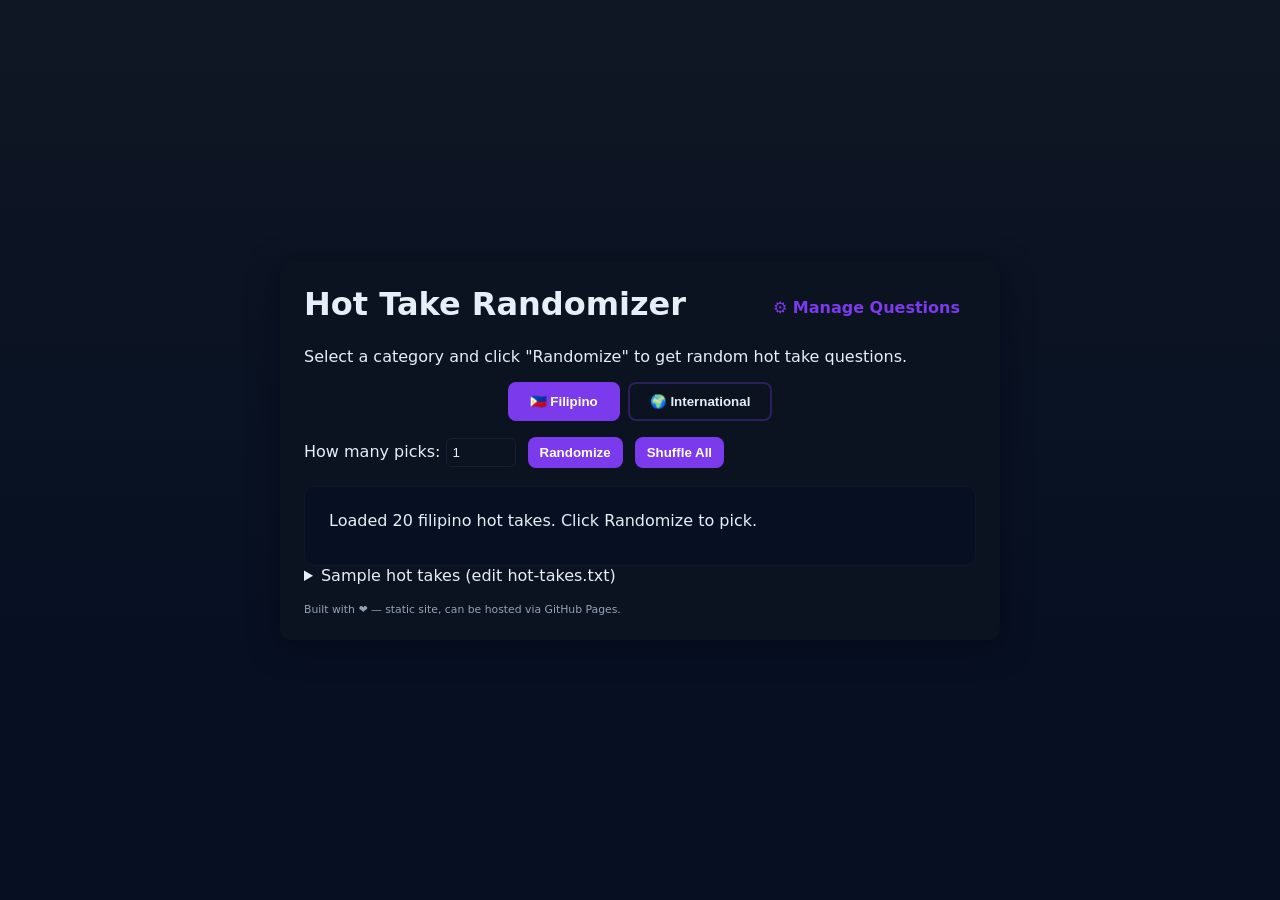
<file: index.html>
<!doctype html>
<html lang="en">
<head>
  <meta charset="utf-8" />
  <meta name="viewport" content="width=device-width,initial-scale=1" />
  <title>Hot Take Randomizer</title>
  <link rel="stylesheet" href="style.css" />
</head>
<body>
  <main>
    <div class="header-nav">
      <h1>Hot Take Randomizer</h1>
      <a href="manage.html" class="nav-link">⚙️ Manage Questions</a>
    </div>
    <p>Select a category and click "Randomize" to get random hot take questions.</p>

    <div class="category-selector">
      <button class="category-btn active" data-category="filipino">🇵🇭 Filipino</button>
      <button class="category-btn" data-category="international">🌍 International</button>
    </div>

    <div class="controls">
      <label>
        How many picks:
        <input id="count" type="number" min="1" value="1" />
      </label>
      <button id="randomize">Randomize</button>
      <button id="shuffleAll">Shuffle All</button>
    </div>

    <section id="output" aria-live="polite"></section>

    <details>
      <summary>Sample hot takes (edit hot-takes.txt)</summary>
      <pre id="samplePreview"></pre>
    </details>

    <footer>
      <small>Built with ❤️ — static site, can be hosted via GitHub Pages.</small>
    </footer>
  </main>

  <script src="script.js"></script>
</body>
</html>
</file>
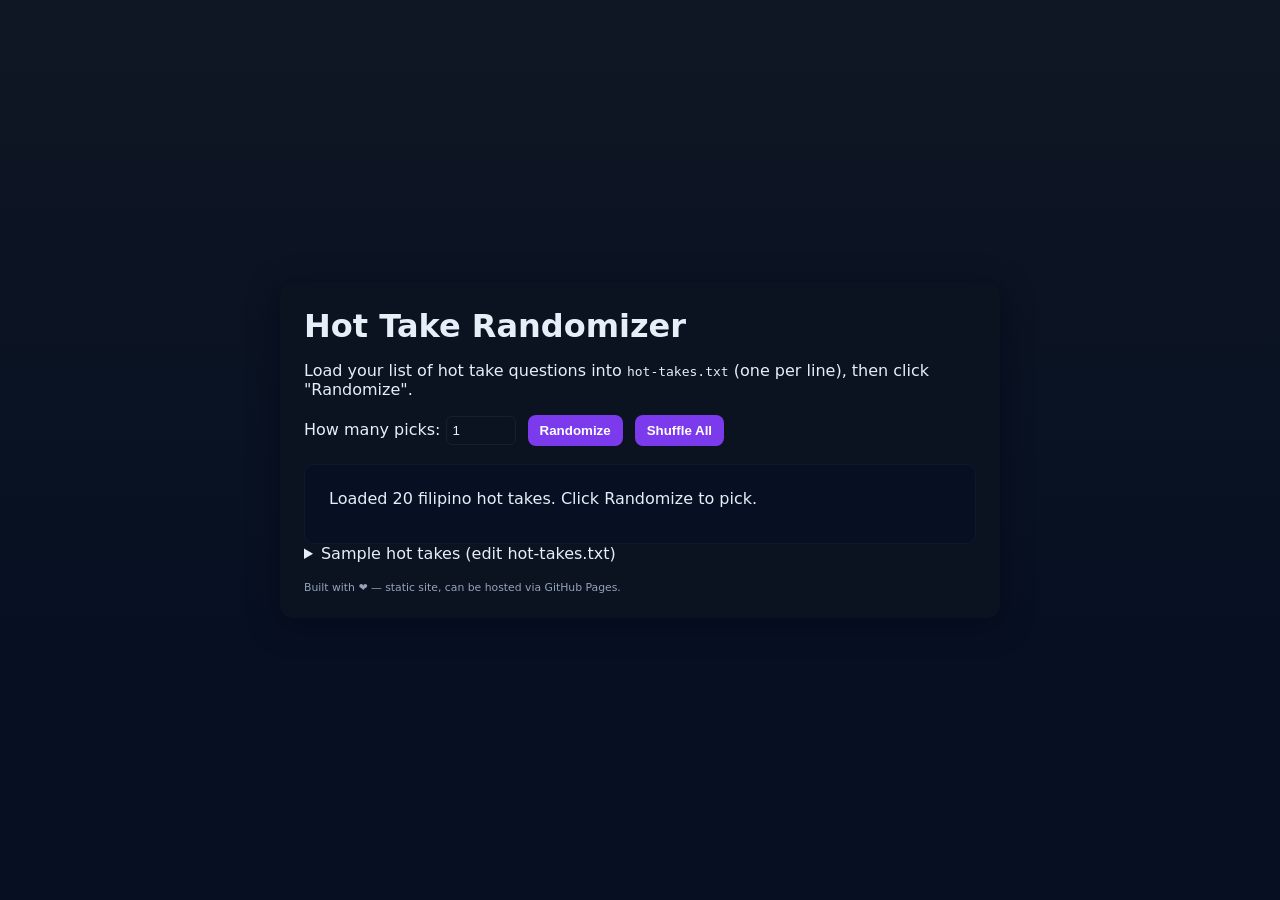
<file: index_Version3.html>
<!doctype html>
<html lang="en">
<head>
  <meta charset="utf-8" />
  <meta name="viewport" content="width=device-width,initial-scale=1" />
  <title>Hot Take Randomizer</title>
  <link rel="stylesheet" href="style.css" />
</head>
<body>
  <main>
    <h1>Hot Take Randomizer</h1>
    <p>Load your list of hot take questions into <code>hot-takes.txt</code> (one per line), then click "Randomize".</p>

    <div class="controls">
      <label>
        How many picks:
        <input id="count" type="number" min="1" value="1" />
      </label>
      <button id="randomize">Randomize</button>
      <button id="shuffleAll">Shuffle All</button>
    </div>

    <section id="output" aria-live="polite"></section>

    <details>
      <summary>Sample hot takes (edit hot-takes.txt)</summary>
      <pre id="samplePreview"></pre>
    </details>

    <footer>
      <small>Built with ❤️ — static site, can be hosted via GitHub Pages.</small>
    </footer>
  </main>

  <script src="script.js"></script>
</body>
</html>
</file>
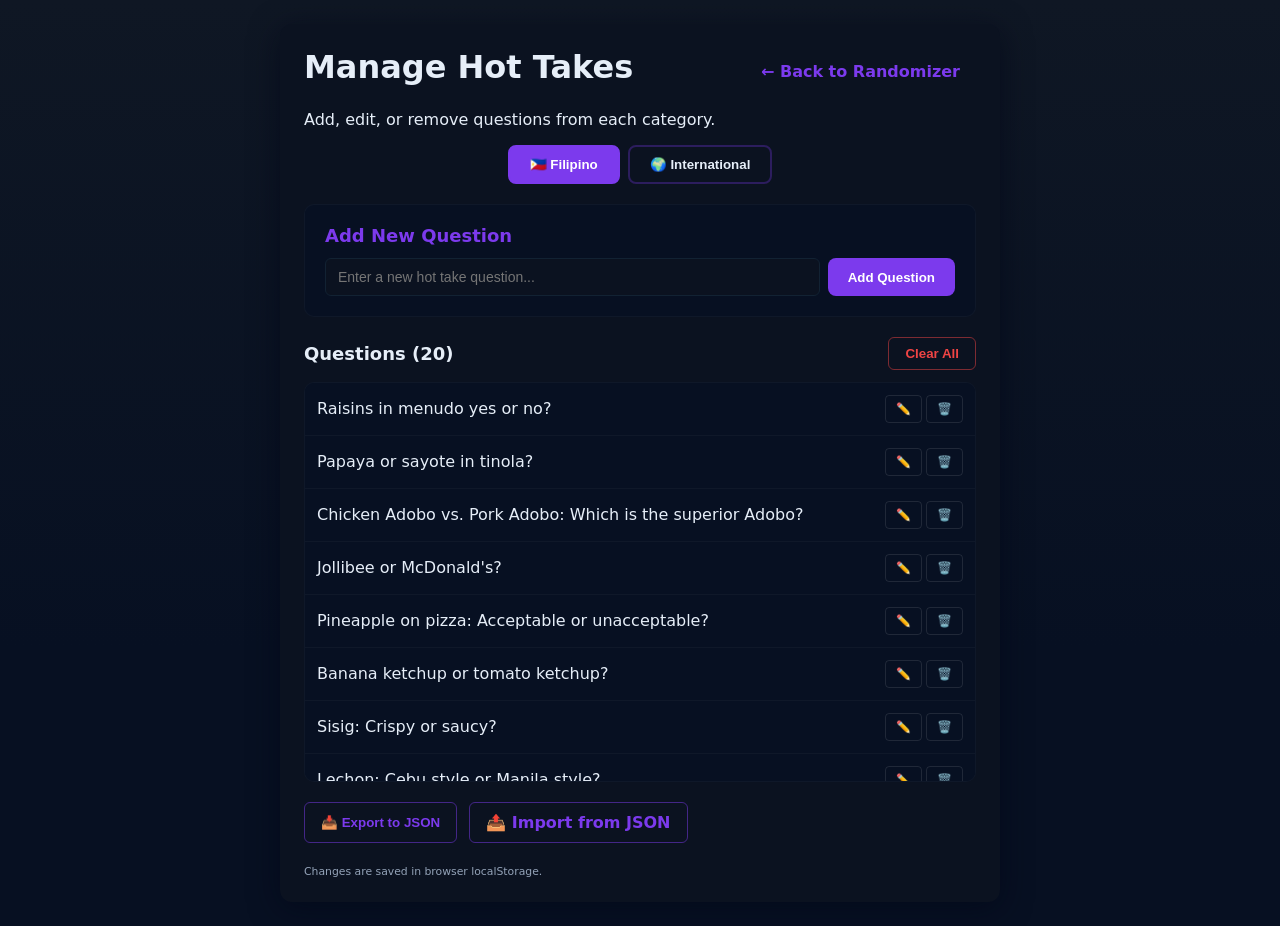
<file: manage.html>
<!doctype html>
<html lang="en">
<head>
  <meta charset="utf-8" />
  <meta name="viewport" content="width=device-width,initial-scale=1" />
  <title>Manage Hot Takes - Hot Take Randomizer</title>
  <link rel="stylesheet" href="style.css" />
  <link rel="stylesheet" href="manage.css" />
</head>
<body>
  <main>
    <div class="header-nav">
      <h1>Manage Hot Takes</h1>
      <a href="index.html" class="nav-link">← Back to Randomizer</a>
    </div>
    <p>Add, edit, or remove questions from each category.</p>

    <div class="category-selector">
      <button class="category-btn active" data-category="filipino">🇵🇭 Filipino</button>
      <button class="category-btn" data-category="international">🌍 International</button>
    </div>

    <div class="add-section">
      <h2>Add New Question</h2>
      <div class="add-form">
        <input type="text" id="newQuestion" placeholder="Enter a new hot take question..." />
        <button id="addBtn">Add Question</button>
      </div>
    </div>

    <div class="list-section">
      <div class="list-header">
        <h2>Questions (<span id="questionCount">0</span>)</h2>
        <button id="clearAllBtn" class="danger-btn">Clear All</button>
      </div>
      <ul id="questionList" class="question-list"></ul>
    </div>

    <div class="actions">
      <button id="exportBtn" class="secondary-btn">📥 Export to JSON</button>
      <label for="importFile" class="secondary-btn file-label">
        📤 Import from JSON
        <input type="file" id="importFile" accept=".json" style="display:none" />
      </label>
    </div>

    <footer>
      <small>Changes are saved in browser localStorage.</small>
    </footer>
  </main>

  <script src="manage.js"></script>
</body>
</html>
</file>
<file: style.css>
:root{
  --bg:#0f1724;
  --card:#0b1220;
  --accent:#7c3aed;
  --muted:#94a3b8;
  --text:#e6eef8;
}
*{box-sizing:border-box}
body{
  font-family:system-ui,-apple-system,Segoe UI,Roboto,"Helvetica Neue",Arial;
  margin:0;
  min-height:100vh;
  display:flex;
  align-items:center;
  justify-content:center;
  background:linear-gradient(180deg,var(--bg),#071022 70%);
  color:var(--text);
  padding:24px;
}
main{
  max-width:720px;
  width:100%;
  background:var(--card);
  border-radius:12px;
  padding:24px;
  box-shadow:0 6px 30px rgba(2,6,23,0.6);
}
h1{margin:0 0 8px}
.header-nav{
  display:flex;
  justify-content:space-between;
  align-items:center;
  margin-bottom:8px;
  flex-wrap:wrap;
  gap:12px;
}
.nav-link{
  color:var(--accent);
  text-decoration:none;
  font-weight:600;
  padding:8px 16px;
  border-radius:6px;
  transition:background 0.2s;
}
.nav-link:hover{
  background:rgba(124,58,237,0.1);
}
.category-selector{
  display:flex;gap:8px;margin:16px 0;justify-content:center;
}
.category-btn{
  background:transparent;
  border:2px solid rgba(124,58,237,0.3);
  color:var(--text);
  padding:10px 20px;
  border-radius:8px;
  cursor:pointer;
  font-weight:600;
  transition:all 0.2s;
}
.category-btn:hover{
  border-color:rgba(124,58,237,0.6);
  background:rgba(124,58,237,0.1);
}
.category-btn.active{
  background:var(--accent);
  border-color:var(--accent);
  color:white;
}
.controls{display:flex;gap:12px;align-items:center;margin:12px 0 18px;flex-wrap:wrap}
input[type="number"]{width:70px;padding:6px;border-radius:6px;border:1px solid #122233;background:transparent;color:var(--text)}
button{
  background:var(--accent);
  color:white;
  border:0;padding:8px 12px;border-radius:8px;
  cursor:pointer;font-weight:600;
}
button[disabled]{opacity:.5;cursor:default}
#output{
  background:#071022;padding:14px;border-radius:10px;border:1px solid rgba(255,255,255,0.03);
  min-height:80px;
}
.hot-take{padding:10px;border-bottom:1px dashed rgba(255,255,255,0.03)}
.hot-take:last-child{border-bottom:0}
footer{margin-top:16px;color:var(--muted);font-size:13px}
details pre{white-space:pre-wrap;background:transparent;padding:10px;color:var(--muted)}
</file>
<file: manage.css>
.header-nav {
  display: flex;
  justify-content: space-between;
  align-items: center;
  margin-bottom: 8px;
  flex-wrap: wrap;
  gap: 12px;
}

.nav-link {
  color: var(--accent);
  text-decoration: none;
  font-weight: 600;
  padding: 8px 16px;
  border-radius: 6px;
  transition: background 0.2s;
}

.nav-link:hover {
  background: rgba(124, 58, 237, 0.1);
}

.add-section {
  background: #071022;
  padding: 20px;
  border-radius: 10px;
  margin: 20px 0;
  border: 1px solid rgba(255, 255, 255, 0.03);
}

.add-section h2 {
  margin: 0 0 12px;
  font-size: 18px;
  color: var(--accent);
}

.add-form {
  display: flex;
  gap: 8px;
  flex-wrap: wrap;
}

#newQuestion {
  flex: 1;
  min-width: 250px;
  padding: 10px 12px;
  border-radius: 6px;
  border: 1px solid #122233;
  background: var(--card);
  color: var(--text);
  font-size: 14px;
}

#newQuestion:focus {
  outline: none;
  border-color: var(--accent);
}

#addBtn {
  padding: 10px 20px;
  white-space: nowrap;
}

.list-section {
  margin: 20px 0;
}

.list-header {
  display: flex;
  justify-content: space-between;
  align-items: center;
  margin-bottom: 12px;
}

.list-header h2 {
  margin: 0;
  font-size: 18px;
}

.question-list {
  list-style: none;
  padding: 0;
  margin: 0;
  background: #071022;
  border-radius: 10px;
  border: 1px solid rgba(255, 255, 255, 0.03);
  max-height: 400px;
  overflow-y: auto;
}

.question-list:empty::after {
  content: 'No questions yet. Add some above!';
  display: block;
  padding: 20px;
  text-align: center;
  color: var(--muted);
  font-style: italic;
}

.question-item {
  display: flex;
  gap: 8px;
  padding: 12px;
  border-bottom: 1px solid rgba(255, 255, 255, 0.03);
  align-items: flex-start;
}

.question-item:last-child {
  border-bottom: none;
}

.question-text {
  flex: 1;
  padding: 4px 0;
  word-break: break-word;
}

.question-text.editing {
  display: none;
}

.edit-input {
  display: none;
  flex: 1;
  padding: 6px 8px;
  border-radius: 4px;
  border: 1px solid var(--accent);
  background: var(--card);
  color: var(--text);
  font-size: 14px;
}

.question-item.editing .edit-input {
  display: block;
}

.question-item.editing .question-text {
  display: none;
}

.item-actions {
  display: flex;
  gap: 4px;
}

.icon-btn {
  background: transparent;
  border: 1px solid rgba(255, 255, 255, 0.1);
  color: var(--text);
  padding: 6px 10px;
  border-radius: 4px;
  cursor: pointer;
  font-size: 12px;
  transition: all 0.2s;
}

.icon-btn:hover {
  background: rgba(124, 58, 237, 0.2);
  border-color: var(--accent);
}

.icon-btn.delete:hover {
  background: rgba(239, 68, 68, 0.2);
  border-color: #ef4444;
  color: #ef4444;
}

.danger-btn {
  background: transparent;
  border: 1px solid rgba(239, 68, 68, 0.5);
  color: #ef4444;
  padding: 8px 16px;
  border-radius: 6px;
  cursor: pointer;
  font-weight: 600;
  transition: all 0.2s;
}

.danger-btn:hover {
  background: rgba(239, 68, 68, 0.2);
  border-color: #ef4444;
}

.secondary-btn {
  background: transparent;
  border: 1px solid rgba(124, 58, 237, 0.5);
  color: var(--accent);
  padding: 10px 16px;
  border-radius: 6px;
  cursor: pointer;
  font-weight: 600;
  transition: all 0.2s;
}

.secondary-btn:hover {
  background: rgba(124, 58, 237, 0.1);
  border-color: var(--accent);
}

.file-label {
  display: inline-block;
}

.actions {
  display: flex;
  gap: 12px;
  margin: 20px 0;
  flex-wrap: wrap;
}

@media (max-width: 600px) {
  .header-nav {
    flex-direction: column;
    align-items: flex-start;
  }
  
  .add-form {
    flex-direction: column;
  }
  
  #newQuestion {
    width: 100%;
  }
  
  .list-header {
    flex-direction: column;
    align-items: flex-start;
    gap: 8px;
  }
}
</file>
